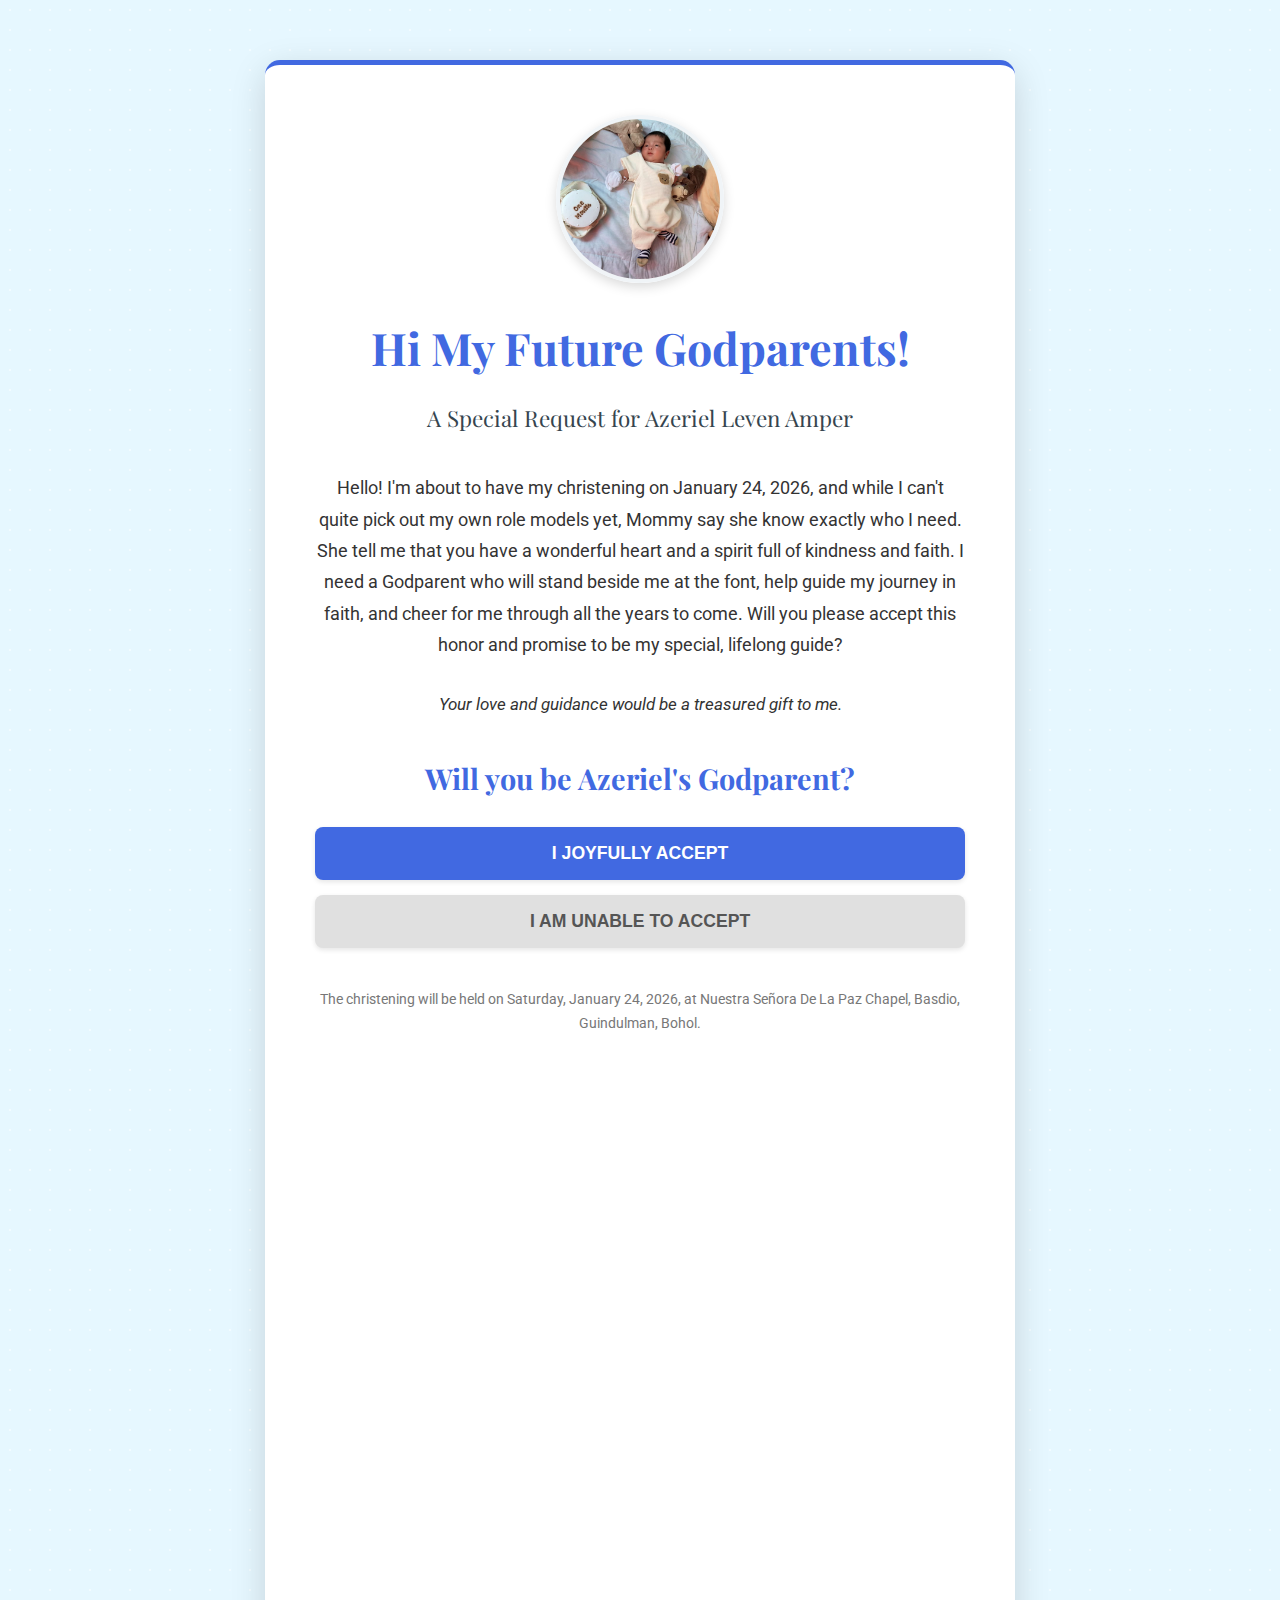
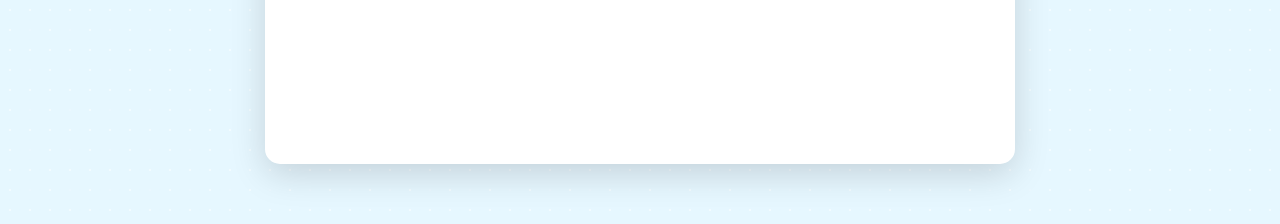
<file: index.html>
<!DOCTYPE html>
<html lang="en">
<head>
    <meta charset="UTF-8">
    <meta name="viewport" content="width=device-width, initial-scale=1.0">
    <title>A Very Special Question for Azeriel Leven Amper</title>
    
    <link rel="stylesheet" href="style.css"> 

</head>
<body>
    <div class="container">
        <img src="./IMG-20251002-WA0003.jpg" alt="Picture of Baby Azeriel" class="baby-photo">

        <h1 id="greeting-title">Hi My Future Godparents!</h1>
        <p class="subtitle">A Special Request for Azeriel Leven Amper</p>
        
        <p>
            Hello! I'm about to have my christening on January 24, 2026, and while I can't quite pick out my own role models yet, Mommy say she know exactly who I need. She tell me that you have a wonderful heart and a spirit full of kindness and faith. I need a Godparent who will stand beside me at the font, help guide my journey in faith, and cheer for me through all the years to come. Will you please accept this honor and promise to be my special, lifelong guide?
        </p>
        <p style="font-style: italic; font-size: 1.05em; margin-bottom: 40px;">
            Your love and guidance would be a treasured gift to me.
        </p>

        <h2>Will you be Azeriel's Godparent?</h2>

        <div class="button-group">
            <button class="accept" onclick="submitResponse('I Joyfully Accept')">I Joyfully Accept</button>
            <button class="decline" onclick="submitResponse('I Am Unable to Accept')">I Am Unable to Accept</button>
        </div>

        <p style="margin-top: 40px; font-size: 0.9em; color: #777;">
            The christening will be held on Saturday, January 24, 2026, at Nuestra Señora De La Paz Chapel, Basdio, Guindulman, Bohol.
        </p>
        
        <div style="margin-top: 50px;">
            <iframe src="" width="100%" height="623" frameborder="0" marginheight="0" marginwidth="0">Loading…</iframe>
        </div>
    </div>

    <script>
        // *** ACTION REQUIRED: You MUST replace the placeholder values below! ***
        
        // FORM_URL is the first part of the link before "/formResponse"
        // This has been correctly updated based on your provided link.
        const FORM_URL = "https://docs.google.com/forms/d/e/1FAIpQLSdzZMuR5wbI9OmGXWpuiuNI3_gBEik8s_GxpyX4LDHiswHaKg"; 
        
        // YOU MUST REPLACE THESE PLACEHOLDERS WITH YOUR ACTUAL GOOGLE FORM ENTRY IDs!
        // The script will not work until these numbers are corrected.
        const NAME_FIELD_ID = "entry.123456789";        
        const RESPONSE_FIELD_ID = "entry.987654321";    
        
        
        function getGodparentName() {
            const params = new URLSearchParams(window.location.search);
            // Extracts the name from the URL, e.g., ?name=Auntie%20Maria
            // Returns 'Dear Friend' if no name is found in the URL.
            return params.get('name') || 'Dear Friend'; 
        }

        function submitResponse(response) {
            const godparentName = getGodparentName();
            
            // 1. Build the submission URL to silently submit the Google Form
            // It uses the clean FORM_URL defined above.
            const submitLink = `${FORM_URL}/formResponse?usp=pp_url&${NAME_FIELD_ID}=${encodeURIComponent(godparentName)}&${RESPONSE_FIELD_ID}=${encodeURIComponent(response)}&submit=Submit`;

            // 2. Submit the Google Form in a new, tiny tab/window (the technical "magic")
            // This ensures the page doesn't navigate away and just updates.
            window.open(submitLink, '_blank', 'width=100,height=100');
            
            // 3. Update the page to show a confirmation message
            const container = document.querySelector('.container');
            container.innerHTML = `
                <div class="confirmation-message">
                    <h1 style="font-size: 2.5em;">Response Sent!</h1>
                    <p>Thank you, ${godparentName}, for your quick response.</p>
                    <p style="font-size: 1.1em; color: #36454F;">Azeriel's parents are so grateful for you.</p>
                    <p style="font-size: 0.9em; margin-top: 30px;">(You may now close this window.)</p>
                </div>
            `;
        }
        
        // Initialization: Personalize the Greeting based on the URL name
        document.addEventListener('DOMContentLoaded', () => {
            const godparentName = getGodparentName();
            if (godparentName !== 'Dear Friend') {
                 // The title is personalized, e.g., "To My Future Godparent, Aunt Maria!"
                 document.getElementById('greeting-title').textContent = `To My Future Godparent, ${godparentName}!`;
            }
        });
    </script>
    </body>
</html>
</file>
<file: style.css>
/* Font and color settings */
@import url('https://fonts.googleapis.com/css2?family=Playfair+Display:wght@400;700&family=Roboto:wght@300&display=swap');

/* Define the Family Blue color for the theme */
:root {
    --family-blue: #4169E1; /* Royal Blue for Christening Boy */
    --accent-color: #f0f4f7; /* Light Blue/Gray background */
    --angel-blue: #e6f7ff; /* Very light, soft blue for background */
}

body {
    font-family: 'Roboto', sans-serif;
    background-color: var(--angel-blue); /* Base Angel Blue color */
    color: #333;
    text-align: center;
    padding: 20px;
    /* Ensure the body is at least viewport height */
    min-height: 100vh; 
    margin: 0;
    display: flex;
    justify-content: center;
    align-items: center;
    
    /* --- Custom Angel Blue Background Theme --- */
    /* A subtle pattern to evoke an angelic/celestial feel */
    background-image: radial-gradient(circle at center, rgba(255, 255, 255, 0.5) 1px, transparent 0),
                      radial-gradient(circle at center, rgba(150, 200, 255, 0.2) 1px, transparent 0);
    background-size: 20px 20px, 40px 40px;
    background-position: 0 0, 10px 10px;
    /* --- End of Background Theme --- */
}
.container {
    max-width: 650px;
    margin: 40px auto;
    background: #ffffff;
    padding: 50px;
    border-radius: 15px;
    /* Enhanced shadow for a 'floating' feel */
    box-shadow: 0 10px 35px rgba(0, 0, 0, 0.15); 
    border-top: 5px solid var(--family-blue); 
    width: 90%; 
    z-index: 10; /* Ensures content is above the background pattern */
    position: relative;
}
.baby-photo {
    width: 160px;
    height: 160px;
    border-radius: 50%;
    object-fit: cover;
    margin: 0 auto 35px auto;
    border: 4px solid var(--accent-color);
    box-shadow: 0 4px 12px rgba(0,0,0,0.15);
    display: block;
}
h1 {
    font-family: 'Playfair Display', serif;
    color: var(--family-blue);
    font-size: 2.8em;
    margin-bottom: 5px;
}
h2 {
    font-family: 'Playfair Display', serif;
    color: var(--family-blue);
    font-size: 1.8em;
    margin-top: 20px;
}
.subtitle {
    font-family: 'Playfair Display', serif;
    font-size: 1.4em;
    color: #36454F; /* Dark Slate Gray */
    margin-bottom: 35px;
}
p {
    font-size: 1.15em;
    line-height: 1.7;
    margin-bottom: 30px;
}
.button-group {
    display: flex;
    flex-direction: column;
    gap: 15px;
    margin-top: 30px;
}
.button-group button {
    padding: 16px 35px;
    font-size: 1.1em;
    font-weight: bold;
    border: none;
    cursor: pointer;
    border-radius: 8px;
    transition: all 0.3s;
    text-transform: uppercase;
    box-shadow: 0 2px 5px rgba(0,0,0,0.1);
}
.accept {
    background-color: var(--family-blue);
    color: white;
}
.accept:hover {
    opacity: 0.9;
    transform: translateY(-2px);
    box-shadow: 0 6px 15px rgba(0,0,0,0.2);
}
.decline {
    background-color: #e0e0e0; 
    color: #555;
}
.decline:hover {
    background-color: #ccc;
    transform: translateY(-2px);
    box-shadow: 0 6px 15px rgba(0,0,0,0.15);
}
.confirmation-message {
    margin-top: 40px;
    font-size: 1.3em;
    color: var(--family-blue);
}

/* Media Queries for better mobile view */
@media (max-width: 600px) {
    .container {
        padding: 30px 20px;
        margin: 20px auto;
    }
    h1 {
        font-size: 2.2em;
    }
    .subtitle {
        font-size: 1.2em;
    }
    p {
        font-size: 1em;
    }
    .button-group button {
        padding: 14px 20px;
        font-size: 1em;
    }
}
</file>
